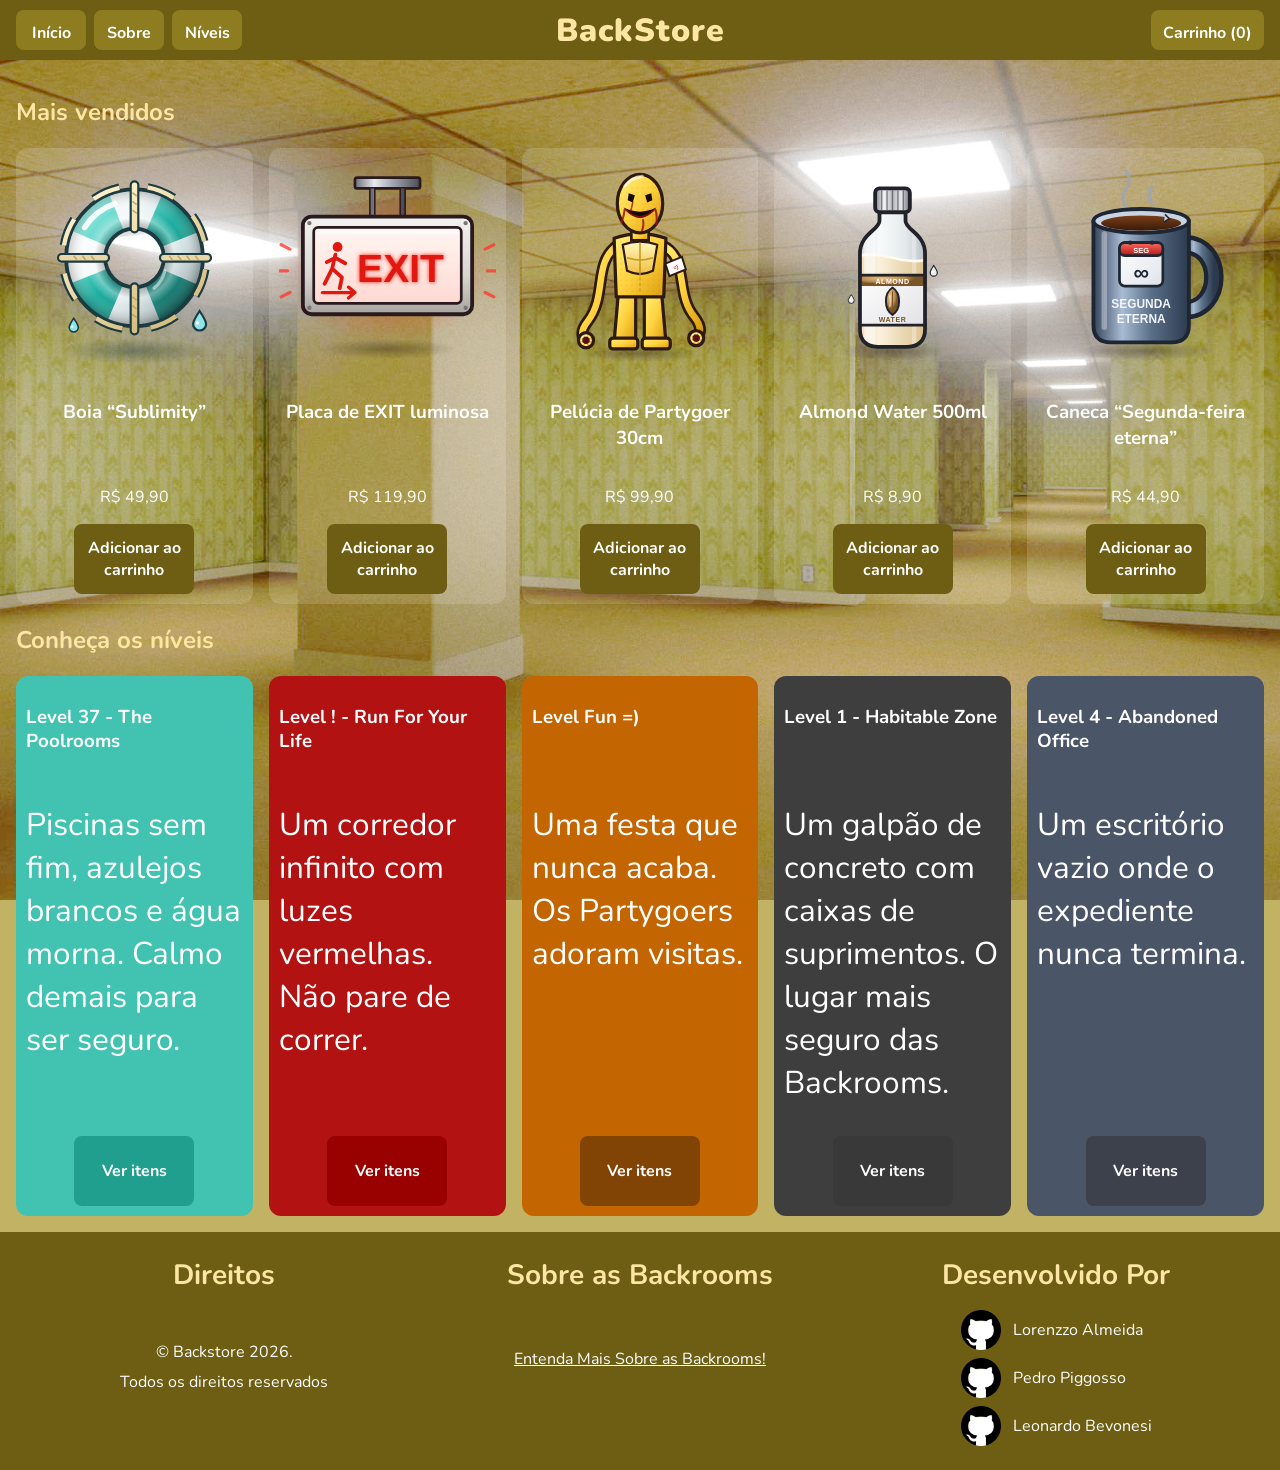
<file: index.html>
<!doctype html>
<html lang="pt-br">
  <head>
    <meta charset="UTF-8" />
    <meta name="viewport" content="width=device-width, initial-scale=1.0" />
    <link rel="preconnect" href="https://fonts.googleapis.com" />
    <link rel="preconnect" href="https://fonts.gstatic.com" crossorigin />
    <link
      href="https://fonts.googleapis.com/css2?family=Nunito:ital,wght@0,200..1000;1,200..1000&display=swap"
      rel="stylesheet"
    />
    <title>Backstore</title>
    <link rel="stylesheet" href="css/geral.css" />
    <link rel="stylesheet" href="css/niveis.css" />
    <link rel="stylesheet" href="css/inicio.css" />
  </head>
  <body class="pagina-inicial">
    <!-- Mensagens do site ("foi adicionado à mochila!", "Você comprou...") -->
    <div id="aviso"></div>

    <header>
      <button class="btn botao-inicio" id="botao-inicio">Início</button>
      <button class="btn botao-sobre" id="botao-sobre">Sobre</button>
      <div class="menu-niveis">
        <button class="btn botao-niveis" id="botao-niveis">Níveis</button>
        <!-- O JavaScript coloca os níveis aqui dentro -->
        <ul id="lista-niveis"></ul>
      </div>
      <a href="index.html" class="logo-header">BackStore</a>
      <button class="btn botao-carrinho" id="btn-carrinho">Carrinho (<span id="contador-carrinho">0</span>)</button>
    </header>

    <main>
      <!-- Aparece quando nenhum nível foi escolhido. O banner entra aqui no começo depois -->
      <section id="secao-destaques">
        <h2>Mais vendidos</h2>
        <div id="mais-vendidos"></div>

        <h2>Conheça os níveis</h2>
        <div id="conheca-niveis"></div>
      </section>

      <!-- Aparece quando um nível é escolhido -->
      <section id="secao-nivel" hidden>
        <h2 id="titulo-nivel"></h2>
        <div id="grade-produtos"></div>
      </section>
    </main>

    <footer>
      <div class="Direitos">
        <h1 id="titulo-direitos">Direitos</h1>
        <div id="Copyright" class="Copyright">
          <p id="texto-direitos">© Backstore 2026.</p>
          <p id="texto-direitos2">Todos os direitos reservados</p>
        </div>
      </div>

      <div class="navpe">
        <h1 id="titulonavpe">Sobre as Backrooms</h1>

        <div class="botoespe">
          <div id="Inicio" class="btnpe">
            <a href="https://github.com/LorenzzoSantos/Site-Backrooms.git" target="_blank">Entenda Mais Sobre as Backrooms!</a>
          </div>
        </div>
      </div>

      <div class="desenvolvimento">
        <h1>Desenvolvido Por</h1>
        <div id="redes" class="redes">
          <div id="LorePerfil" class="perfil">
            <a href="https://github.com/LorenzzoSantos" target="_blank">
              <img
                src="css/github_logo_icon_229278.webp"
                alt="Github do Lorenzzo"
                width="40px"
              />
            </a>
            <p>Lorenzzo Almeida</p>
          </div>
          <div id="ErlyPerfil" class="perfil">
            <a href="https://github.com/PedroErly67" target="_blank">
              <img
                src="css/github_logo_icon_229278.webp"
                alt="Github do Erly"
                width="40px"
              />
            </a>
            <p>Pedro Piggosso</p>
          </div>
          <div id="LeoPerfil" class="perfil">
            <a href="https://github.com/Lelokz" target="_blank">
              <img
                src="css/github_logo_icon_229278.webp"
                alt="Github do Leonardo"
                width="40px"
              />
            </a>
            <p>Leonardo Bevonesi</p>
          </div>
        </div>
      </div>
    </footer>

    <script src="js/Script.js"></script>
  </body>
</html>
</file>
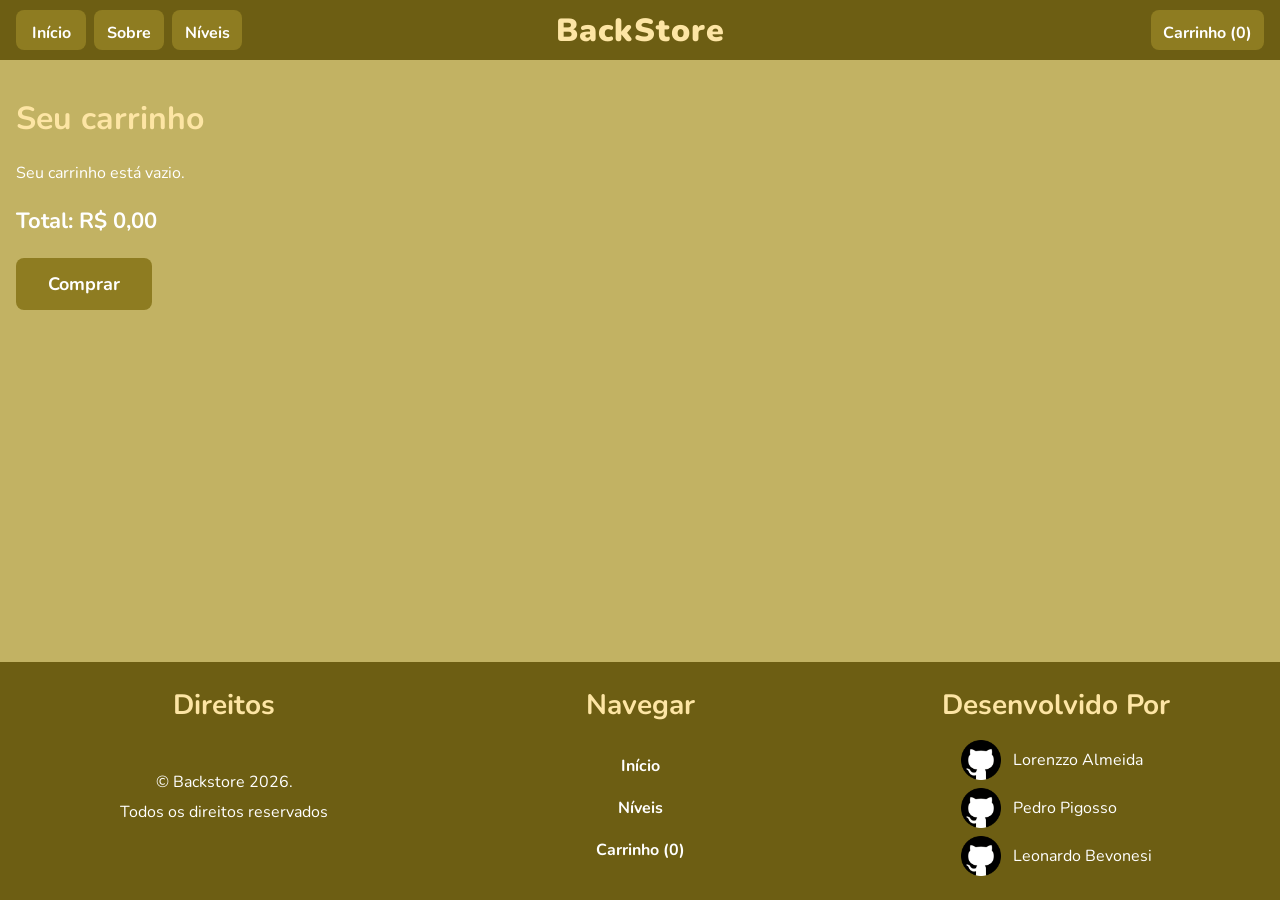
<file: carrinho.html>
<!doctype html>
<html lang="pt-br">
  <head>
    <meta charset="UTF-8" />
    <meta name="viewport" content="width=device-width, initial-scale=1.0" />
    <link rel="preconnect" href="https://fonts.googleapis.com" />
    <link rel="preconnect" href="https://fonts.gstatic.com" crossorigin />
    <link
      href="https://fonts.googleapis.com/css2?family=Nunito:ital,wght@0,200..1000;1,200..1000&display=swap"
      rel="stylesheet"
    />
    <title>Carrinho | Backstore</title>
    <link rel="stylesheet" href="css/geral.css" />
    <link rel="stylesheet" href="css/niveis.css" />
    <link rel="stylesheet" href="css/carrinho.css" />
  </head>
  <body>
    <!-- Mensagens do site ("foi adicionado à mochila!", "Você comprou...") -->
    <div id="aviso"></div>

    <header>
      <button class="btn botao-inicio" id="botao-inicio">Início</button>
      <button class="btn botao-sobre" id="botao-sobre">Sobre</button>
      <div class="menu-niveis">
        <button class="btn botao-niveis" id="botao-niveis">Níveis</button>
        <!-- O JavaScript coloca os níveis aqui dentro -->
        <ul id="lista-niveis"></ul>
      </div>
      <a href="index.html" class="logo-header">BackStore</a>
      <button class="btn botao-carrinho" id="btn-carrinho">Carrinho (<span id="contador-carrinho">0</span>)</button>
    </header>

    <main>
      <h1>Seu carrinho</h1>
      <!-- O JavaScript coloca aqui os itens do carrinho -->
      <div id="lista-carrinho"></div>
      <p id="total-carrinho"></p>
      <button id="botao-comprar">Comprar</button>
    </main>

    <footer>
      <div class="Direitos">
        <h1 id="titulo-direitos">Direitos</h1>
        <div id="Copyright" class="Copyright">
          <p id="texto-direitos">© Backstore 2026.</p>
          <p id="texto-direitos2">Todos os direitos reservados</p>
        </div>
      </div>

      <div class="navpe">
        <h1 id="titulonavpe">Navegar</h1>

        <div class="botoespe">
          <div id="Inicio" class="btnpe">
            <button class="btn botao-iniciope" id="botao-iniciope">
              Início
            </button>
          </div>
        </div>
        <div id="Niveis" class="btnpe">
          <div class="menu-niveis">
            <button class="btn botao-niveispe" id="botao-niveispe">
              Níveis
            </button>
          </div>
        </div>
        <div id="Carrinho" class="btnpe">
          <a href="carrinho.html"
            >Carrinho (<span id="contador-carrinho-pe">0</span>)</a
          >
        </div>
      </div>

      <div class="desenvolvimento">
        <h1>Desenvolvido Por</h1>
        <div id="redes" class="redes">
          <div id="LorePerfil" class="perfil">
            <a href="https://github.com/LorenzzoSantos">
              <img
                src="css/github_logo_icon_229278.webp"
                alt="Github do Lorenzzo"
                width="40px"
              />
            </a>
            <p>Lorenzzo Almeida</p>
          </div>
          <div id="ErlyPerfil" class="perfil">
            <a href="https://github.com/PedroErly67">
              <img
                src="css/github_logo_icon_229278.webp"
                alt="Github do Erly"
                width="40px"
              />
            </a>
            <p>Pedro Pigosso</p>
          </div>
          <div id="LeoPerfil" class="perfil">
            <a href="https://github.com/Lelokz">
              <img
                src="css/github_logo_icon_229278.webp"
                alt="Github do Leonardo"
                width="40px"
              />
            </a>
            <p>Leonardo Bevonesi</p>
          </div>
        </div>
      </div>
    </footer>

    <script src="js/Script.js"></script>
  </body>
</html>
</file>
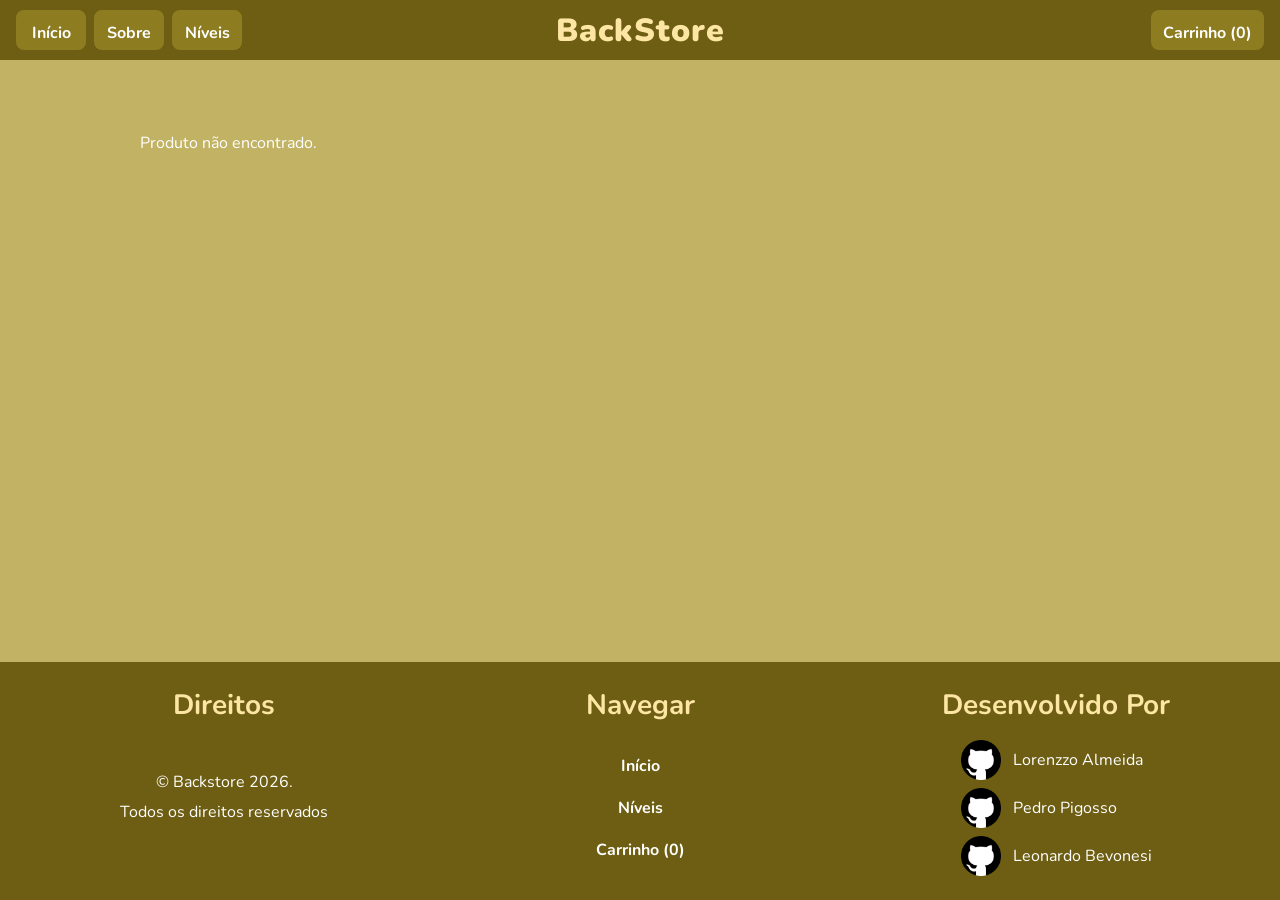
<file: produto.html>
<!doctype html>
<html lang="pt-br">
  <head>
    <meta charset="UTF-8" />
    <meta name="viewport" content="width=device-width, initial-scale=1.0" />
    <link rel="preconnect" href="https://fonts.googleapis.com" />
    <link rel="preconnect" href="https://fonts.gstatic.com" crossorigin />
    <link
      href="https://fonts.googleapis.com/css2?family=Nunito:ital,wght@0,200..1000;1,200..1000&display=swap"
      rel="stylesheet"
    />
    <title>Produto | Backstore</title>
    <link rel="stylesheet" href="css/geral.css" />
    <link rel="stylesheet" href="css/niveis.css" />
    <link rel="stylesheet" href="css/produto.css" />
  </head>
  <body>
    <!-- Mensagens do site ("foi adicionado à mochila!", "Você comprou...") -->
    <div id="aviso"></div>

    <header>
      <button class="btn botao-inicio" id="botao-inicio">Início</button>
      <button class="btn botao-sobre" id="botao-sobre">Sobre</button>
      <div class="menu-niveis">
        <button class="btn botao-niveis" id="botao-niveis">Níveis</button>
        <!-- O JavaScript coloca os níveis aqui dentro -->
        <ul id="lista-niveis"></ul>
      </div>
      <a href="index.html" class="logo-header">BackStore</a>
      <button class="btn botao-carrinho" id="btn-carrinho">Carrinho (<span id="contador-carrinho">0</span>)</button>
    </header>

    <main>
      <!-- O JavaScript coloca aqui o produto do endereço (ex.: produto.html?id=35) -->
      <section id="detalhe-produto"></section>
    </main>

    <footer>
      <div class="Direitos">
        <h1 id="titulo-direitos">Direitos</h1>
        <div id="Copyright" class="Copyright">
          <p id="texto-direitos">© Backstore 2026.</p>
          <p id="texto-direitos2">Todos os direitos reservados</p>
        </div>
      </div>

      <div class="navpe">
        <h1 id="titulonavpe">Navegar</h1>

        <div class="botoespe">
          <div id="Inicio" class="btnpe">
            <button class="btn botao-iniciope" id="botao-iniciope">
              Início
            </button>
          </div>
        </div>
        <div id="Niveis" class="btnpe">
          <div class="menu-niveis">
            <button class="btn botao-niveispe" id="botao-niveispe">
              Níveis
            </button>
          </div>
        </div>
        <div id="Carrinho" class="btnpe">
          <a href="carrinho.html"
            >Carrinho (<span id="contador-carrinho-pe">0</span>)</a
          >
        </div>
      </div>

      <div class="desenvolvimento">
        <h1>Desenvolvido Por</h1>
        <div id="redes" class="redes">
          <div id="LorePerfil" class="perfil">
            <a href="https://github.com/LorenzzoSantos">
              <img
                src="css/github_logo_icon_229278.webp"
                alt="Github do Lorenzzo"
                width="40px"
              />
            </a>
            <p>Lorenzzo Almeida</p>
          </div>
          <div id="ErlyPerfil" class="perfil">
            <a href="https://github.com/PedroErly67">
              <img
                src="css/github_logo_icon_229278.webp"
                alt="Github do Erly"
                width="40px"
              />
            </a>
            <p>Pedro Pigosso</p>
          </div>
          <div id="LeoPerfil" class="perfil">
            <a href="https://github.com/Lelokz">
              <img
                src="css/github_logo_icon_229278.webp"
                alt="Github do Leonardo"
                width="40px"
              />
            </a>
            <p>Leonardo Bevonesi</p>
          </div>
        </div>
      </div>
    </footer>

    <script src="js/Script.js"></script>
  </body>
</html>
</file>
<file: css/geral.css>
/* O body é uma coluna: header, main e footer. O main cresce e empurra o footer
   para o fim da tela, mesmo quando a página é curta */
body {
  display: flex;
  flex-direction: column;
  min-height: 100vh;
  margin: 0;
  padding: 0;
  background-color: var(--cor-fundo);
  color: var(--cor-texto);
  font-family: "Nunito", sans-serif;
}

main {
  flex: 1;
  padding: 16px;
}

/* Botão não pega a fonte da página sozinho */
button {
  font-family: inherit;
}

h1,
h2 {
  color: var(--cor-titulo);
}

/* ===== Cabeçalho ===== */
header {
  position: relative;
  display: flex;
  align-items: center;
  gap: 8px;
  padding: 10px 16px;
  background-color: var(--cor-foot-head-bg);
}

header a {
  margin-left: auto;
  color: var(--cor-texto);
  font-weight: bold;
}

.logo-header {
  position: absolute;
  left: 50%;
  top: 50%;
  transform: translate(-50%, -50%);
  margin-left: 0px;
  font-size: 32px;
  font-weight: 900;
  color: var(--cor-titulo);
  text-decoration: none;
  letter-spacing: 1px;
}

/* ===== Botões do cabeçalho ===== */
.btn {
  padding: 12px;
  font-size: 16px;
  font-weight: bold;
  color: white;
  border: none;
  border-radius: 8px;
  cursor: pointer;
}

.botao-inicio {
  background-color: var(--btn);
  width: 70px;
  height: 40px;
}

.botao-inicio:hover {
  background-color: var(--btn-hover);
}

.botao-sobre {
  background-color: var(--btn);
  width: 70px;
  height: 40px;
}

.botao-sobre:hover {
  background-color: var(--btn-hover);
}

.botao-niveis {
  background-color: var(--btn);
  width: 70px;
  height: 40px;
}

.botao-niveis:hover {
  background-color: var(--btn-hover);
}

.botao-carrinho {
  margin-left: auto;
  background-color: var(--btn);
  height: 40px;
}

.botao-carrinho:hover {
  background-color: var(--btn-hover);
}

/* ===== Menu de níveis ===== */
.menu-niveis {
  position: relative;
}

#lista-niveis {
  display: none;
  position: absolute;
  top: 100%;
  left: 0px;
  margin: 0;
  margin-top: 8px;
  padding: 8px;
  list-style: none;
  background-color: var(--cor-foot-head-bg);
  border-radius: 12px;
  z-index: 10;
}

#lista-niveis.aberta {
  display: block;
}

#lista-niveis li {
  margin-bottom: 8px;
}

.opcao-nivel {
  display: block;
  width: 100%;
  padding: 8px 12px;
  font-family: "Nunito", sans-serif;
  font-size: 15px;
  font-weight: bold;
  color: white;
  background-color: var(--btn);
  border: none;
  border-radius: 8px;
  text-align: left;
  white-space: nowrap;
  cursor: pointer;
}

.opcao-nivel:hover {
  background-color: var(--btn-hover);
}

/* ===== Aviso no topo da tela ===== */
#aviso {
  display: none;
  position: fixed;
  top: 20px;
  left: 50%;
  transform: translateX(-50%);
  padding: 12px 20px;
  background-color: rgba(0, 0, 0, 0.8);
  color: #ffffff;
  border-radius: 8px;
  z-index: 20;
}

#aviso.visivel {
  display: block;
}

/* ===== Rodapé ===== */
/* Três colunas do mesmo tamanho; a do meio fica embaixo da logo */
footer {
  display: grid;
  grid-template-columns: repeat(3, 1fr);
  align-items: start;
  padding: 24px 16px;
  background-color: var(--cor-foot-head-bg);
}

/* Cada coluna: tudo centralizado, um embaixo do outro */
.Direitos,
.navpe,
.desenvolvimento {
  display: flex;
  flex-direction: column;
  align-items: center;
  gap: 8px;
  text-align: center;
}

/* Os três títulos com o mesmo tamanho e na mesma altura */
footer h1 {
  margin: 0 0 8px 0;
  font-size: 28px;
}

.Copyright p {
  margin: 0 0 8px 0;
}

/* Início, Níveis e Carrinho com a mesma cara */
#botao-iniciope,
#botao-niveispe,
#Carrinho a {
  display: inline-block;
  padding: 6px 12px;
  font-size: 16px;
  font-weight: bold;
  color: white;
  background-color: transparent;
  text-decoration: none;
}

#botao-iniciope:hover,
#botao-niveispe:hover,
#Carrinho a:hover {
  text-decoration: underline;
}

/* Os perfis do grupo: um embaixo do outro, ícone e nome lado a lado */
.redes {
  display: flex;
  flex-direction: column;
  gap: 8px;
}

.perfil {
  display: flex;
  align-items: center;
  gap: 12px;
}

.perfil a {
  display: flex;
}

.perfil p {
  margin: 0;
}

#texto-direitos {
  margin-top: 15%;
}

#Inicio {
  margin-top: 15%;
}

#Inicio a {
  color: #ffffff;
}
</file>
<file: css/niveis.css>
/* ===== Cores padrão (Level 0) ===== */
:root {
  --cor-fundo: #c2b263;
  --cor-titulo: rgb(253, 229, 164);
  --cor-texto: #ffffff;
  --cor-foot-head-bg: #6d5e13;
  --btn: #8e7c21;
  --btn-hover: #60541a;
}

/* ===== Cores de cada nível ===== */
[data-nivel="level-1"] {
  --cor-fundo: #5A5D60;
  --cor-titulo: #E1E8EB;
  --cor-texto: #ffffff;
  --cor-foot-head-bg: #393939;
  --btn: #3e3e3e;
  --btn-hover: #2b2b2b;
}

[data-nivel="level-37"] {
  --cor-fundo: #f5f7fa;
  --cor-titulo: #4ef1dc;
  --cor-texto: #ffffff;
  --cor-foot-head-bg: #219f8e;
  --btn: #42c3b2;
  --btn-hover: #25746a;
}

[data-nivel="level-run"] {
  --cor-fundo: #dc2626;
  --cor-titulo: #ffcdcd;
  --cor-texto: #ffffff;
  --cor-foot-head-bg: #990000;
  --btn: #b31212;
  --btn-hover: #740e0e;
}

[data-nivel="level-fun"] {
  --cor-fundo: #facc15;
  --cor-titulo: #ffd787;
  --cor-texto: #ffffff;
  --cor-foot-head-bg: rgb(129, 68, 4);
  --btn: rgb(195, 101, 0);
  --btn-hover: #bf8511;
}

[data-nivel="level-4"] {
  --cor-fundo: #d1c7bd;
  --cor-titulo: #f1f5f9;
  --cor-texto: #ffffff;
  --cor-foot-head-bg: rgb(60, 65, 75);
  --btn: #4a5568;
  --btn-hover: #222833;
}

/* Level 37: o fundo é bem claro, então o texto do main fica preto (o header e o footer continuam iguais) */
[data-nivel="level-37"] main {
  --cor-texto: #000000;
  --cor-titulo: #000000;
  color: var(--cor-texto);
}

/* ===== Imagens de fundo (só na página inicial) ===== */
.pagina-inicial {
  background-size: cover;
  background-position: center;
  background-attachment: fixed;
}

/* Level 0: nenhum nível escolhido */
.pagina-inicial:not([data-nivel]) {
  background-image: url("../img/fundo-level0.jpg");
}

.pagina-inicial[data-nivel="level-37"] {
  background-image: url("../img/fundo-level37.jpg");
}

.pagina-inicial[data-nivel="level-1"] {
  background-image: url("../img/fundo-level1.webp");
}

.pagina-inicial[data-nivel="level-run"] {
  background-image: url("../img/fundo-run.jpg");
}

.pagina-inicial[data-nivel="level-fun"] {
  background-image: url("../img/fundo-fun.jpg");
}

.pagina-inicial[data-nivel="level-4"] {
  background-image: url("../img/fundo-level4.jpg");
}
</file>
<file: css/inicio.css>
/* ===== Grades ===== */
#mais-vendidos,
#grade-produtos,
#conheca-niveis {
  display: grid;
  grid-template-columns: repeat(5, 1fr);
  gap: 16px;
}

/* ===== Cards de produto ===== */
.card-produto {
  display: flex;
  flex-direction: column;
  align-items: center;
  text-align: center;
  padding: 10px;
  border-radius: 12px;
  background-color: rgba(255, 255, 255, 0.15);
}

.card-produto img {
  width: 100%;
}

/* O link (desenho e nome) ocupa o espaço que sobra, então o preço e o botão
   ficam na mesma altura em todos os cards, mesmo com nome de duas linhas */
.card-produto a {
  flex: 1;
  color: inherit;
  text-decoration: none;
}

/* ===== Cards de "Conheça os níveis" ===== */
.card-nivel {
  display: flex;
  flex-direction: column;
  align-items: flex-start;
  padding: 10px;
  border-radius: 12px;
  background-color: var(--btn);
}

.card-nivel p {
  font-size: 3.5vh;
}

/* Título sempre com espaço de duas linhas, pra descrição começar na mesma altura */
.card-nivel h3 {
  min-height: 2.6em;
  line-height: 1.3;
}

/* ===== Botões dos cards ===== */
.card-botao,
.card-nivel button {
  margin-top: auto;
  align-self: center;
  width: 120px;
  height: 70px;
  padding: 12px;
  font-size: 16px;
  font-weight: bold;
  color: white;
  border: none;
  border-radius: 8px;
  cursor: pointer;
  background-color: var(--cor-foot-head-bg);
}

.card-botao:hover,
.card-nivel button:hover {
  background-color: var(--btn-hover);
}
</file>
<file: css/carrinho.css>
.item-carrinho {
  display: flex;
  align-items: center;
  gap: 10px;
  margin-bottom: 8px;
  padding: 8px;
  border-radius: 12px;
  background-color: rgba(255, 255, 255, 0.15);
}

.item-carrinho img {
  width: 150px;
}

.item-carrinho a {
  flex: 1;
  color: inherit;
  font-weight: bold;
  text-decoration: none;
}

.item-menos,
.item-mais {
  width: 36px;
  height: 36px;
  font-family: "Nunito", sans-serif;
  font-size: 20px;
  font-weight: bold;
  color: white;
  background-color: var(--btn);
  border: none;
  border-radius: 20px;
  cursor: pointer;
}

.item-menos:hover,
.item-mais:hover {
  background-color: var(--btn-hover);
}

.item-quantidade {
  width: 30px;
  text-align: center;
  font-size: 18px;
  font-weight: bold;
}

.item-remover {
  padding: 8px 14px;
  font-family: "Nunito", sans-serif;
  font-size: 15px;
  font-weight: bold;
  color: white;
  background-color: var(--cor-foot-head-bg);
  border: none;
  border-radius: 8px;
  cursor: pointer;
}

.item-remover:hover {
  background-color: var(--btn-hover);
}

#total-carrinho {
  font-size: 22px;
  font-weight: bold;
}

#botao-comprar {
  padding: 14px 32px;
  font-family: "Nunito", sans-serif;
  font-size: 18px;
  font-weight: bold;
  color: white;
  background-color: var(--btn);
  border: none;
  border-radius: 8px;
  cursor: pointer;
}

#botao-comprar:hover {
  background-color: var(--btn-hover);
}
</file>
<file: css/produto.css>
/* Duas colunas do mesmo tamanho: a barra do meio fica embaixo da logo */
#detalhe-produto {
  display: grid;
  grid-template-columns: 1fr 1fr;
  align-items: center;
  max-width: 1000px;
  margin: 40px auto;
}

/* 40px de espaço dos dois lados da barra */
.detalhe-imagem {
  margin-right: 40px;
  display: flex;
  justify-content: center;
  align-items: center;
  padding: 30px;
  background-color: rgba(255, 255, 255, 0.15);
  border-radius: 16px;
}

#detalhe-produto img {
  width: 300px;
}

.detalhe-info {
  padding-left: 40px;
  border-left: 4px solid var(--cor-foot-head-bg);
}

.detalhe-nivel {
  font-weight: bold;
  opacity: 0.8;
}

.detalhe-preco {
  font-size: 28px;
  font-weight: bold;
}

.detalhe-botao {
  display: block;
  margin-bottom: 16px;
  padding: 14px 32px;
  font-family: "Nunito", sans-serif;
  font-size: 18px;
  font-weight: bold;
  color: white;
  background-color: var(--btn);
  border: none;
  border-radius: 8px;
  cursor: pointer;
}

.detalhe-botao:hover {
  background-color: var(--btn-hover);
}

.detalhe-info a {
  color: var(--cor-texto);
  font-weight: bold;
}
</file>
